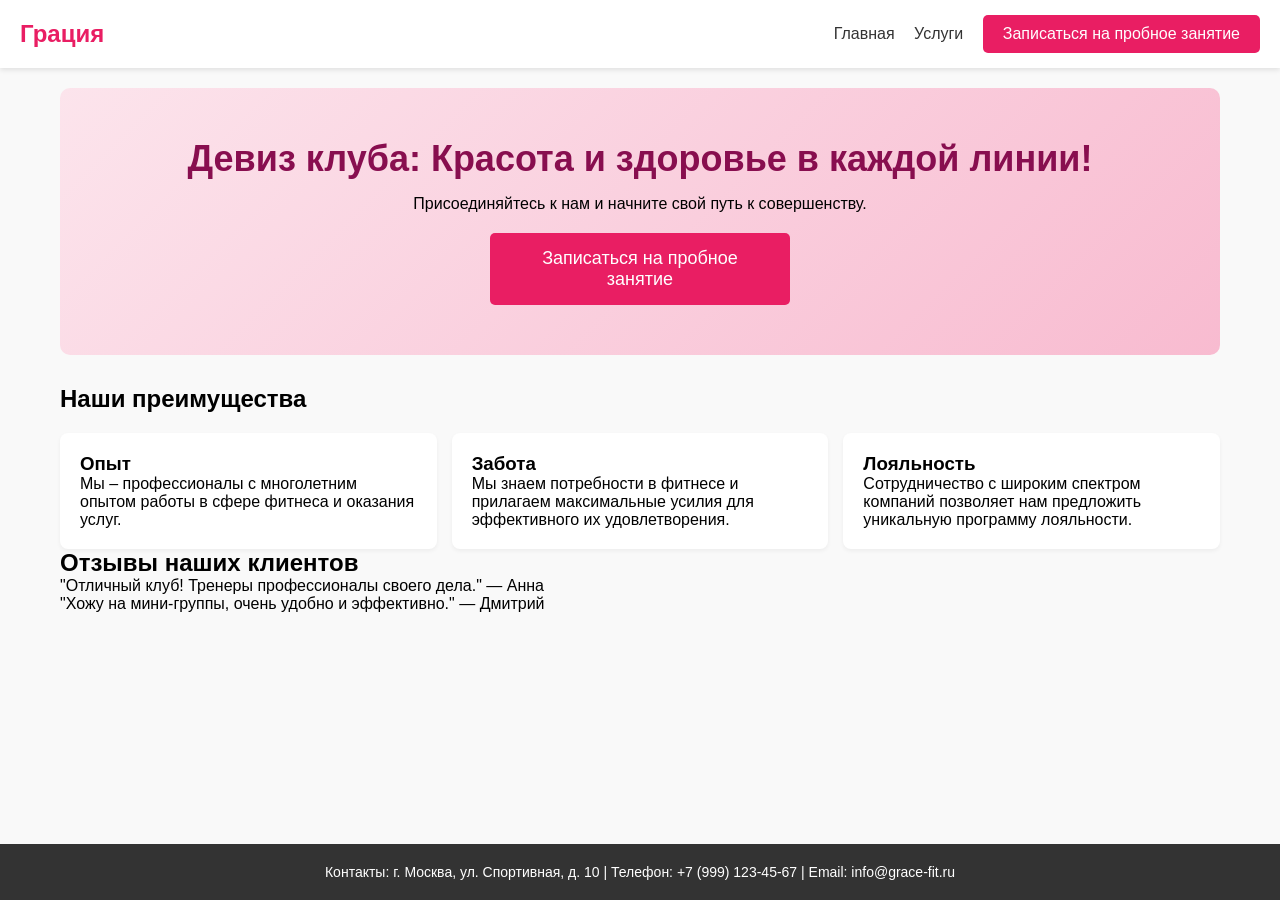
<file: fitnes club/index.html>
<!DOCTYPE html>
<html lang="ru">
<head>
    <meta charset="UTF-8">
    <meta name="viewport" content="width=device-width, initial-scale=1.0">
    <title>Фитнес-клуб «Грация»</title>
    <link rel="stylesheet" href="style.css">
</head>
<body>
    <header>
        <div class="logo">Грация</div>
        <nav>
            <a href="index.html">Главная</a>
            <a href="services.html">Услуги</a>
            <a href="signup.html" class="btn-primary">Записаться на пробное занятие</a>
        </nav>
    </header>

    <main>
        <section class="hero">
            <h1>Девиз клуба: Красота и здоровье в каждой линии!</h1>
            <p>Присоединяйтесь к нам и начните свой путь к совершенству.</p>
            <a href="signup.html" class="btn-large">Записаться на пробное занятие</a>
        </section>

        <section class="advantages">
            <h2>Наши преимущества</h2>
            <div class="adv-grid">
                <div class="adv-card">
                    <h3>Опыт</h3>
                    <p>Мы – профессионалы с многолетним опытом работы в сфере фитнеса и оказания услуг.</p>
                </div>
                <div class="adv-card">
                    <h3>Забота</h3>
                    <p>Мы знаем потребности в фитнесе и прилагаем максимальные усилия для эффективного их удовлетворения.</p>
                </div>
                <div class="adv-card">
                    <h3>Лояльность</h3>
                    <p>Сотрудничество с широким спектром компаний позволяет нам предложить уникальную программу лояльности.</p>
                </div>
            </div>
        </section>

        <!-- Слайдер (упрощенный вариант) -->
        <section class="reviews">
            <h2>Отзывы наших клиентов</h2>
            <div class="slider">
                <div class="slide">"Отличный клуб! Тренеры профессионалы своего дела." — Анна</div>
                <div class="slide">"Хожу на мини-группы, очень удобно и эффективно." — Дмитрий</div>
            </div>
        </section>
    </main>

    <footer>
        <p>Контакты: г. Москва, ул. Спортивная, д. 10 | Телефон: +7 (999) 123-45-67 | Email: info@grace-fit.ru</p>
    </footer>

    <script src="script.js"></script>
</body>
</html>
</file>
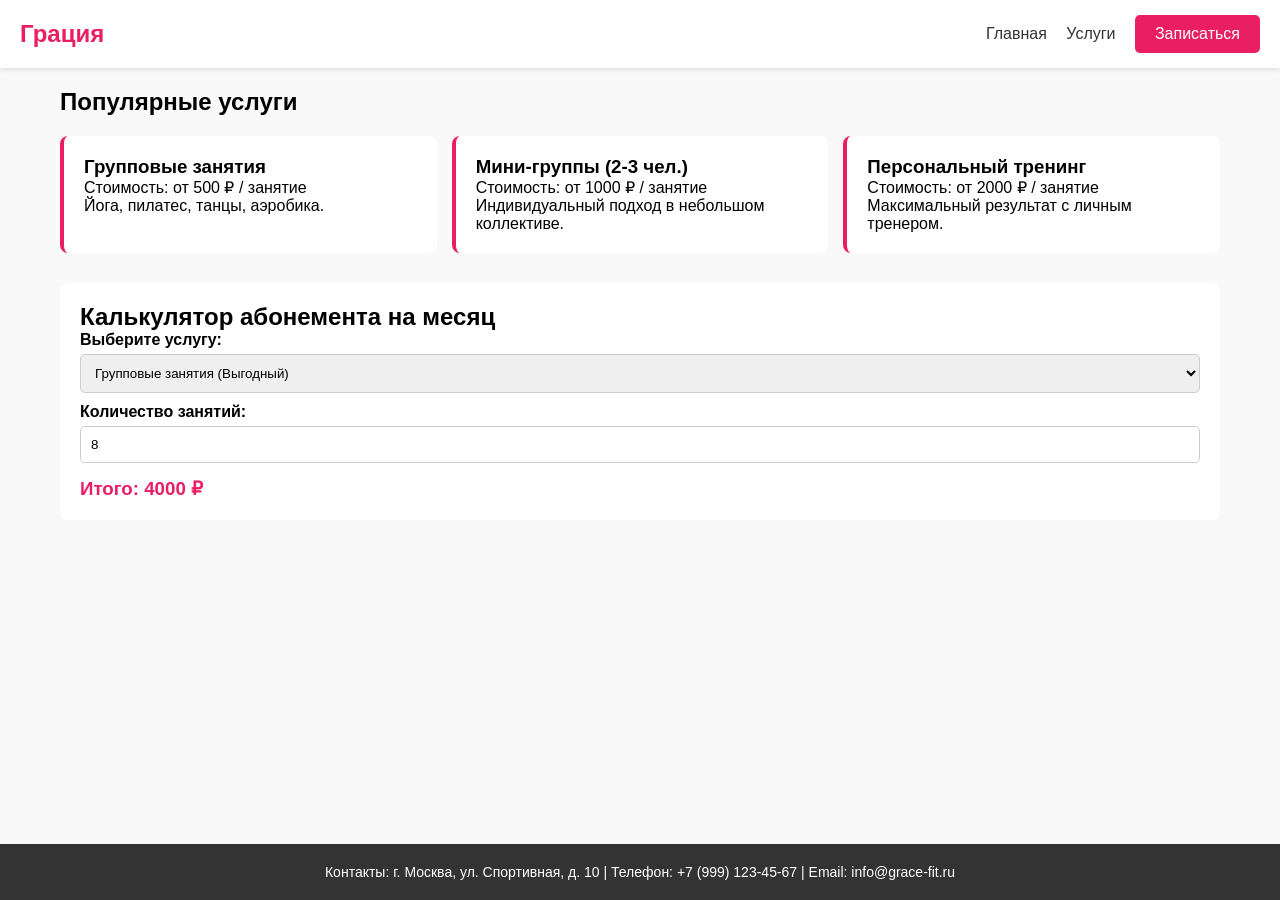
<file: fitnes club/services.html>
<!DOCTYPE html>
<html lang="ru">
<head>
    <meta charset="UTF-8">
    <meta name="viewport" content="width=device-width, initial-scale=1.0">
    <title>Услуги | Грация</title>
    <link rel="stylesheet" href="style.css">
</head>
<body>
    <header>
        <div class="logo">Грация</div>
        <nav>
            <a href="index.html">Главная</a>
            <a href="services.html">Услуги</a>
            <a href="signup.html" class="btn-primary">Записаться</a>
        </nav>
    </header>

    <main>
        <section class="services-list">
            <h2>Популярные услуги</h2>
            <div class="services-grid">
                <div class="service-card">
                    <h3>Групповые занятия</h3>
                    <p>Стоимость: от 500 ₽ / занятие</p>
                    <p>Йога, пилатес, танцы, аэробика.</p>
                </div>
                <div class="service-card">
                    <h3>Мини-группы (2-3 чел.)</h3>
                    <p>Стоимость: от 1000 ₽ / занятие</p>
                    <p>Индивидуальный подход в небольшом коллективе.</p>
                </div>
                <div class="service-card">
                    <h3>Персональный тренинг</h3>
                    <p>Стоимость: от 2000 ₽ / занятие</p>
                    <p>Максимальный результат с личным тренером.</p>
                </div>
            </div>
        </section>

        <section class="calculator">
            <h2>Калькулятор абонемента на месяц</h2>
            <form id="calcForm">
                <label>Выберите услугу:
                    <select id="calcService">
                        <option value="500">Групповые занятия (Выгодный)</option>
                        <option value="1000">Занятия в мини группах (Комфортный)</option>
                        <option value="2000">Индивидуальные занятия (Усиленный)</option>
                    </select>
                </label>
                <label>Количество занятий:
                    <input type="number" id="calcCount" value="8" min="1" max="31">
                </label>
                <h3>Итого: <span id="calcResult">4000</span> ₽</h3>
            </form>
        </section>
    </main>

    <footer>
        <p>Контакты: г. Москва, ул. Спортивная, д. 10 | Телефон: +7 (999) 123-45-67 | Email: info@grace-fit.ru</p>
    </footer>

    <script src="script.js"></script>
</body>
</html>
</file>
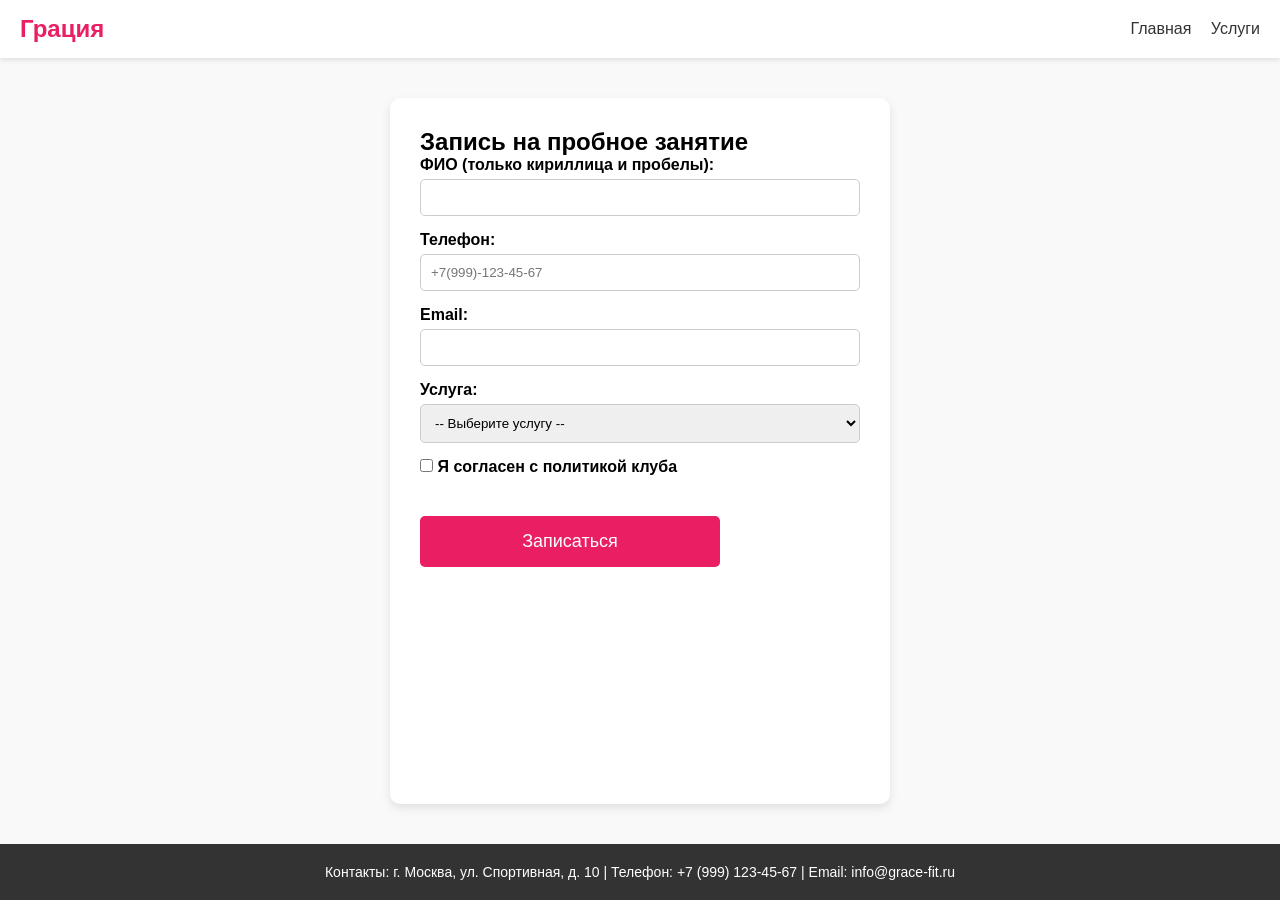
<file: fitnes club/signup.html>
<!DOCTYPE html>
<html lang="ru">
<head>
    <meta charset="UTF-8">
    <meta name="viewport" content="width=device-width, initial-scale=1.0">
    <title>Запись на пробное занятие | Грация</title>
    <link rel="stylesheet" href="style.css">
</head>
<body>
    <header>
        <div class="logo">Грация</div>
        <nav>
            <a href="index.html">Главная</a>
            <a href="services.html">Услуги</a>
        </nav>
    </header>

    <main class="form-container">
        <h2>Запись на пробное занятие</h2>
        <form id="signupForm">
            <div class="form-group">
                <label>ФИО (только кириллица и пробелы):</label>
                <input type="text" id="fullname" required>
                <span class="error" id="err-fullname"></span>
            </div>
            <div class="form-group">
                <label>Телефон:</label>
                <input type="text" id="phone" placeholder="+7(999)-123-45-67" required>
                <span class="error" id="err-phone"></span>
            </div>
            <div class="form-group">
                <label>Email:</label>
                <input type="email" id="email" required>
                <span class="error" id="err-email"></span>
            </div>
            <div class="form-group">
                <label>Услуга:</label>
                <select id="service" required>
                    <option value="">-- Выберите услугу --</option>
                    <option value="1">Групповые занятия</option>
                    <option value="2">Мини-группы</option>
                    <option value="3">Персональный тренинг</option>
                </select>
                <span class="error" id="err-service"></span>
            </div>
            <div class="form-group checkbox">
                <label>
                    <input type="checkbox" id="policy" required>
                    Я согласен с политикой клуба
                </label>
                <span class="error" id="err-policy"></span>
            </div>
            <button type="submit" class="btn-large">Записаться</button>
        </form>
        <div id="successMessage" style="display:none; color: green; margin-top: 15px;"></div>
    </main>

    <footer>
        <p>Контакты: г. Москва, ул. Спортивная, д. 10 | Телефон: +7 (999) 123-45-67 | Email: info@grace-fit.ru</p>
    </footer>

    <script src="script.js"></script>
</body>
</html>
</file>
<file: fitnes club/style.css>
* { box-sizing: border-box; margin: 0; padding: 0; font-family: 'Arial', sans-serif; }
body { display: flex; flex-direction: column; min-height: 100vh; background: #f9f9f9; }
main { flex: 1; padding: 20px; max-width: 1200px; margin: 0 auto; width: 100%; }

/* Шапка */
header { background: #fff; padding: 15px 20px; display: flex; justify-content: space-between; align-items: center; box-shadow: 0 2px 5px rgba(0,0,0,0.1); flex-wrap: wrap; gap: 10px; }
.logo { font-size: 24px; font-weight: bold; color: #e91e63; }
nav a { text-decoration: none; color: #333; margin-left: 15px; font-weight: 500; }
nav a:hover { color: #e91e63; }
.btn-primary, .btn-large { background: #e91e63; color: white !important; padding: 10px 20px; border-radius: 5px; border: none; cursor: pointer; text-decoration: none; display: inline-block; text-align: center; }
.btn-large { font-size: 18px; padding: 15px 30px; margin-top: 20px; width: 100%; max-width: 300px;}

/* Герой-секция */
.hero { text-align: center; padding: 50px 20px; background: linear-gradient(135deg, #fce4ec, #f8bbd0); border-radius: 10px; margin-bottom: 30px; }
.hero h1 { font-size: 28px; margin-bottom: 15px; color: #880e4f; }

/* Преимущества */
.adv-grid { display: grid; grid-template-columns: 1fr; gap: 15px; margin-top: 20px; }
.adv-card { background: #fff; padding: 20px; border-radius: 8px; box-shadow: 0 2px 4px rgba(0,0,0,0.05); }

/* Услуги */
.services-grid { display: grid; grid-template-columns: 1fr; gap: 15px; margin-top: 20px; margin-bottom: 30px; }
.service-card { background: #fff; padding: 20px; border-radius: 8px; border-left: 4px solid #e91e63; }

/* Калькулятор */
.calculator { background: #fff; padding: 20px; border-radius: 8px; margin-top: 20px; }
.calculator label { display: block; margin-bottom: 10px; font-weight: bold; }
.calculator select, .calculator input { width: 100%; padding: 10px; margin-top: 5px; border: 1px solid #ccc; border-radius: 5px; }
.calculator h3 { margin-top: 15px; color: #e91e63; }

/* Форма */
.form-container { max-width: 500px; margin: 40px auto; background: #fff; padding: 30px; border-radius: 10px; box-shadow: 0 4px 10px rgba(0,0,0,0.1); }
.form-group { margin-bottom: 15px; }
.form-group label { display: block; margin-bottom: 5px; font-weight: bold; }
.form-group input[type="text"], .form-group input[type="email"], .form-group select { width: 100%; padding: 10px; border: 1px solid #ccc; border-radius: 5px; }
.checkbox { display: flex; align-items: center; gap: 10px; }
.checkbox input { width: auto; }
.error { color: red; font-size: 12px; display: block; margin-top: 5px; }

/* Подвал */
footer { background: #333; color: #fff; text-align: center; padding: 20px; margin-top: auto; font-size: 14px; }

/* Адаптив под планшеты и ПК */
@media (min-width: 768px) {
    .adv-grid { grid-template-columns: repeat(3, 1fr); }
    .services-grid { grid-template-columns: repeat(3, 1fr); }
    .hero h1 { font-size: 36px; }
}

/* Требование ДЭ: разрешение 360x800 (мобильные) */
@media (max-width: 360px) {
    header { flex-direction: column; align-items: flex-start; }
    nav { display: flex; flex-direction: column; width: 100%; gap: 10px; margin-top: 10px; }
    nav a { margin: 0; padding: 10px 0; border-bottom: 1px solid #eee; }
    .btn-large { width: 100%; max-width: none; }
}
</file>
